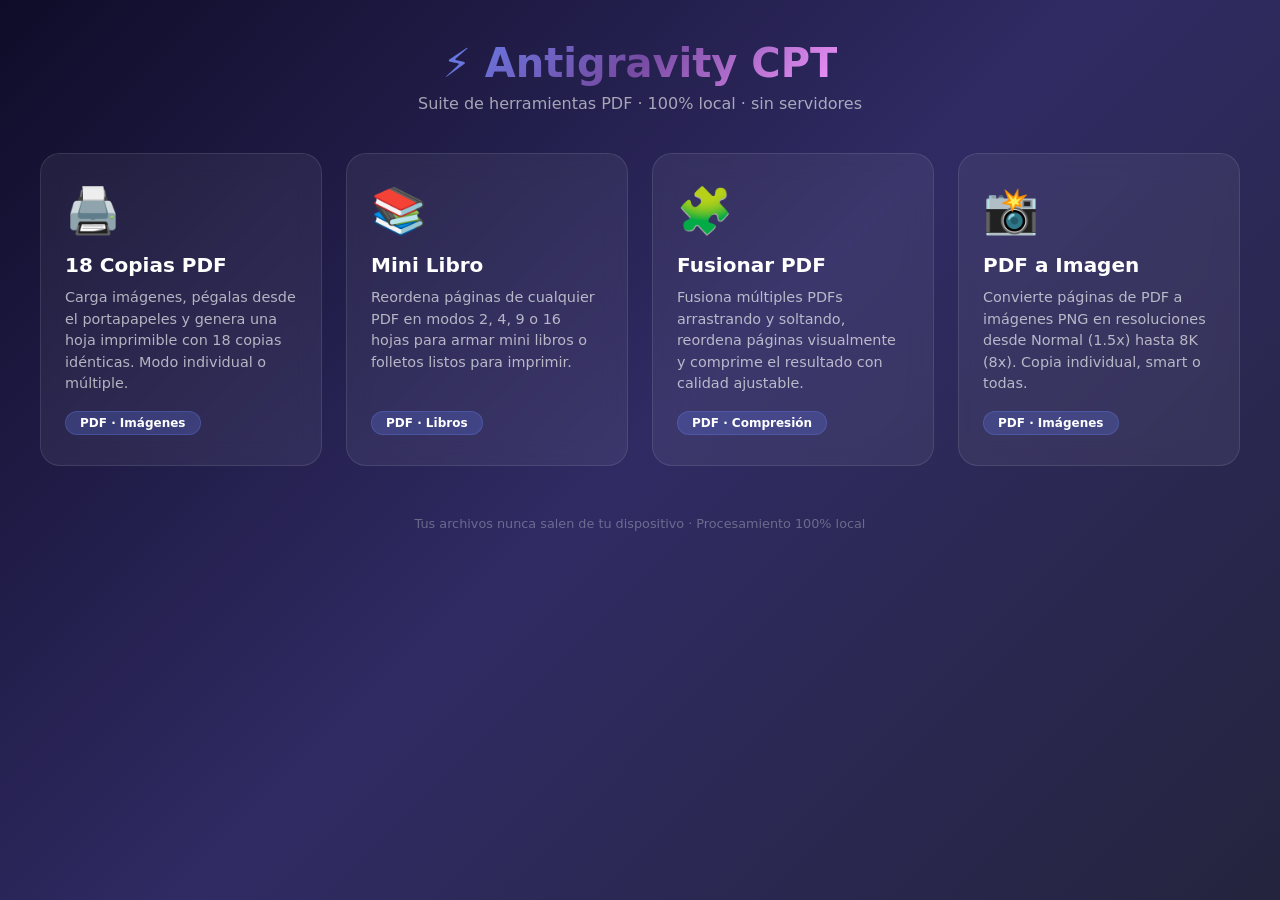
<file: index.html>
<!DOCTYPE html>
<html lang="es">
<head>
    <meta charset="UTF-8">
    <meta name="viewport" content="width=device-width, initial-scale=1.0">
    <title>Antigravity CPT - Tool Suite</title>
    <style>
        * { margin: 0; padding: 0; box-sizing: border-box; font-family: 'Segoe UI', system-ui, sans-serif; }
        body {
            background: linear-gradient(135deg, #0f0c29 0%, #302b63 50%, #24243e 100%);
            min-height: 100vh;
            display: flex;
            flex-direction: column;
            align-items: center;
            padding: 40px 20px;
            color: white;
        }
        h1 {
            font-size: 2.5rem;
            margin-bottom: 8px;
            background: linear-gradient(135deg, #667eea, #764ba2, #f093fb);
            -webkit-background-clip: text;
            -webkit-text-fill-color: transparent;
            text-align: center;
        }
        .subtitle {
            color: rgba(255,255,255,0.6);
            margin-bottom: 40px;
            font-size: 1rem;
            text-align: center;
        }
        .grid {
            display: grid;
            grid-template-columns: repeat(auto-fit, minmax(280px, 1fr));
            gap: 24px;
            max-width: 1200px;
            width: 100%;
        }
        .card {
            background: rgba(255,255,255,0.06);
            backdrop-filter: blur(12px);
            border: 1px solid rgba(255,255,255,0.1);
            border-radius: 20px;
            padding: 30px 24px;
            text-decoration: none;
            color: white;
            transition: all 0.35s cubic-bezier(0.25, 0.46, 0.45, 0.94);
            display: flex;
            flex-direction: column;
            position: relative;
            overflow: hidden;
        }
        .card::before {
            content: '';
            position: absolute;
            inset: 0;
            border-radius: 20px;
            background: linear-gradient(135deg, rgba(102,126,234,0.15), rgba(118,75,162,0.15));
            opacity: 0;
            transition: opacity 0.35s;
        }
        .card:hover {
            transform: translateY(-8px) scale(1.02);
            border-color: rgba(102,126,234,0.5);
            box-shadow: 0 20px 60px rgba(102,126,234,0.3);
        }
        .card:hover::before { opacity: 1; }
        .card-icon {
            font-size: 2.8rem;
            margin-bottom: 16px;
            position: relative;
            z-index: 1;
        }
        .card h2 {
            font-size: 1.25rem;
            font-weight: 600;
            margin-bottom: 10px;
            position: relative;
            z-index: 1;
        }
        .card p {
            font-size: 0.9rem;
            color: rgba(255,255,255,0.65);
            line-height: 1.5;
            flex: 1;
            position: relative;
            z-index: 1;
        }
        .card .tag {
            display: inline-block;
            margin-top: 16px;
            padding: 4px 14px;
            border-radius: 20px;
            font-size: 0.75rem;
            font-weight: 600;
            background: rgba(102,126,234,0.25);
            border: 1px solid rgba(102,126,234,0.3);
            align-self: flex-start;
            position: relative;
            z-index: 1;
        }
        .footer {
            margin-top: 50px;
            font-size: 0.8rem;
            color: rgba(255,255,255,0.3);
        }
    </style>
</head>
<body>
    <h1>⚡ Antigravity CPT</h1>
    <p class="subtitle">Suite de herramientas PDF · 100% local · sin servidores</p>
    <div class="grid">
        <a class="card" href="CREAR%2018%20copias%20pdf.html">
            <div class="card-icon">🖨️</div>
            <h2>18 Copias PDF</h2>
            <p>Carga imágenes, pégalas desde el portapapeles y genera una hoja imprimible con 18 copias idénticas. Modo individual o múltiple.</p>
            <span class="tag">PDF · Imágenes</span>
        </a>
        <a class="card" href="ELABORAR%20MINI%20LIBRO.html">
            <div class="card-icon">📚</div>
            <h2>Mini Libro</h2>
            <p>Reordena páginas de cualquier PDF en modos 2, 4, 9 o 16 hojas para armar mini libros o folletos listos para imprimir.</p>
            <span class="tag">PDF · Libros</span>
        </a>
        <a class="card" href="FUSIONAR%20PDF.html">
            <div class="card-icon">🧩</div>
            <h2>Fusionar PDF</h2>
            <p>Fusiona múltiples PDFs arrastrando y soltando, reordena páginas visualmente y comprime el resultado con calidad ajustable.</p>
            <span class="tag">PDF · Compresión</span>
        </a>
        <a class="card" href="PDF%20IMAGEN/PDF%20IMAGEN.html">
            <div class="card-icon">📸</div>
            <h2>PDF a Imagen</h2>
            <p>Convierte páginas de PDF a imágenes PNG en resoluciones desde Normal (1.5x) hasta 8K (8x). Copia individual, smart o todas.</p>
            <span class="tag">PDF · Imágenes</span>
        </a>
    </div>
    <p class="footer">Tus archivos nunca salen de tu dispositivo · Procesamiento 100% local</p>
</body>
</html>
</file>
